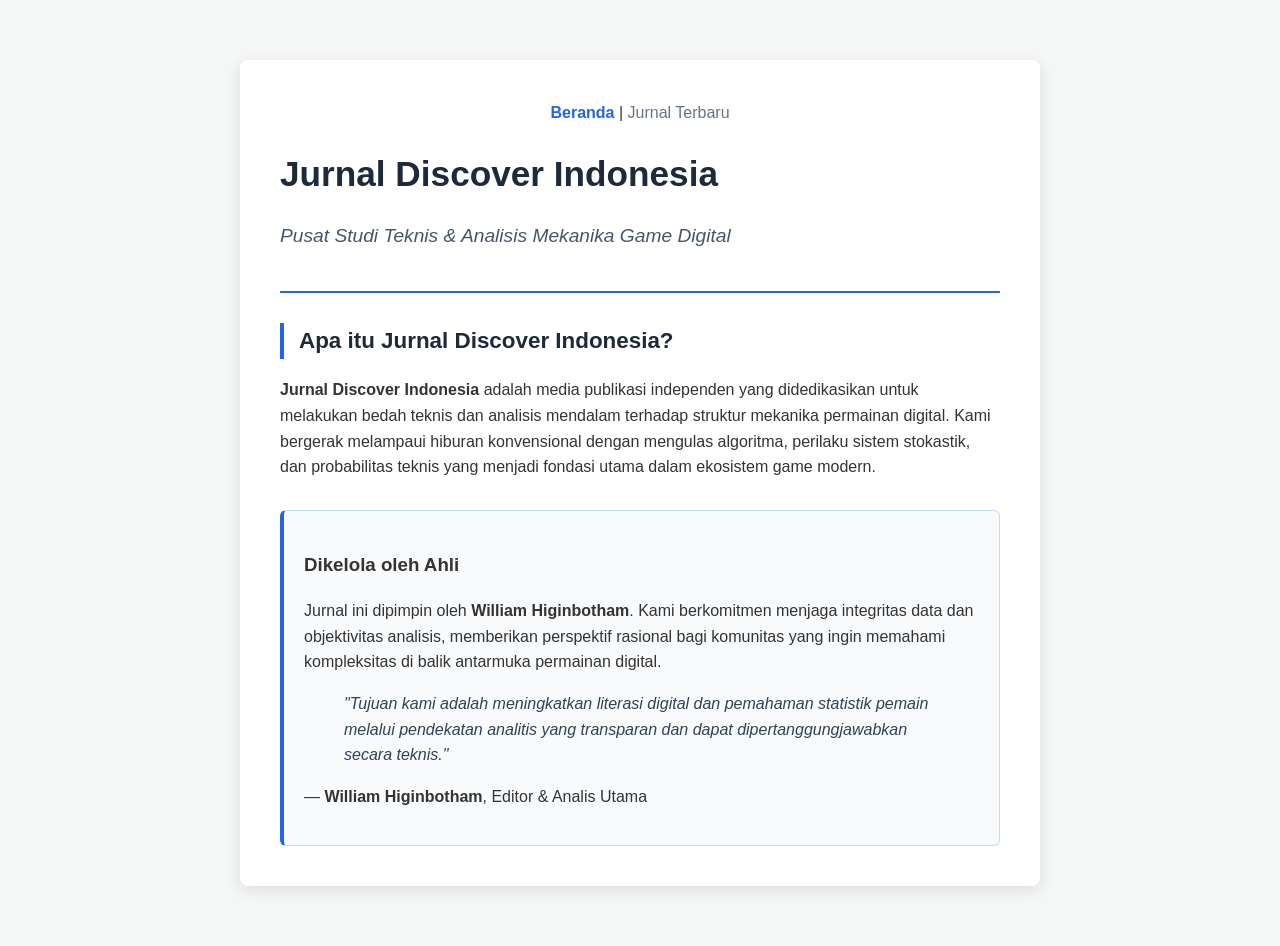
<file: index.html>
<!DOCTYPE html>
<html lang="id">
<head>
    <meta charset="UTF-8">
    <meta name="viewport" content="width=device-width, initial-scale=1.0">
    <title>Jurnal Discover Indonesia | Analisis Mendalam & Studi Teknis Game</title>
    
    <meta name="description" content="Jurnal Discover Indonesia menyajikan analisis mendalam mekanika game, studi teknis algoritma, dan probabilitas sistem permainan digital dengan pendekatan objektif oleh William Higinbotham.">
    <link rel="canonical" href="https://jurnaldiscover.github.io/" />
    
    <meta property="og:title" content="Jurnal Discover Indonesia | Analisis & Riset Game">
    <meta property="og:description" content="Platform analisis mekanika dan studi teknis game digital dengan fokus pada integritas data.">
    <meta property="og:type" content="website">
    
    <link rel="stylesheet" href="style.css">
    <meta name="google-site-verification" content="AE8IJtyco57q-ZCU-7mqIh_dXSekwk2HF7dK6Pp9L6M" />

    <script type="application/ld+json">
    {
      "@context": "https://schema.org",
      "@type": "Organization",
      "name": "Jurnal Discover Indonesia",
      "description": "Platform analisis mekanika dan studi teknis game digital.",
      "founder": {
        "@type": "Person",
        "name": "William Higinbotham"
      }
    }
    </script>
</head>
<body>

<div class="container">
    <nav role="navigation" style="text-align: center; margin-bottom: 20px;">
        <a href="/" style="color: #2563eb; font-weight: bold; text-decoration: none;">Beranda</a> | 
        <a href="/news/" style="color: #64748b; text-decoration: none;">Jurnal Terbaru</a>
    </nav>

    <header>
        <h1>Jurnal Discover Indonesia</h1>
        <p class="subtitle" style="font-size: 1.2rem; color: #475569;">Pusat Studi Teknis & Analisis Mekanika Game Digital</p>
    </header>

    <main>
        <section>
            <h2 class="section-title">Apa itu Jurnal Discover Indonesia?</h2>
            <p><strong>Jurnal Discover Indonesia</strong> adalah media publikasi independen yang didedikasikan untuk melakukan bedah teknis dan analisis mendalam terhadap struktur mekanika permainan digital. Kami bergerak melampaui hiburan konvensional dengan mengulas algoritma, perilaku sistem stokastik, dan probabilitas teknis yang menjadi fondasi utama dalam ekosistem game modern.</p>
        </section>

        <section class="author-box" style="margin-top: 30px; padding: 20px; border-left: 4px solid #2563eb; background: #f8fafc;">
            <h3>Dikelola oleh Ahli</h3>
            <p>Jurnal ini dipimpin oleh <strong>William Higinbotham</strong>. Kami berkomitmen menjaga integritas data dan objektivitas analisis, memberikan perspektif rasional bagi komunitas yang ingin memahami kompleksitas di balik antarmuka permainan digital.</p>
            
            <blockquote style="font-style: italic; color: #334155;">
                "Tujuan kami adalah meningkatkan literasi digital dan pemahaman statistik pemain melalui pendekatan analitis yang transparan dan dapat dipertanggungjawabkan secara teknis."
            </blockquote>
            <p>— <strong>William Higinbotham</strong>, Editor & Analis Utama</p>
        </section>
    </main>
</div>

</body>
</html>
</file>
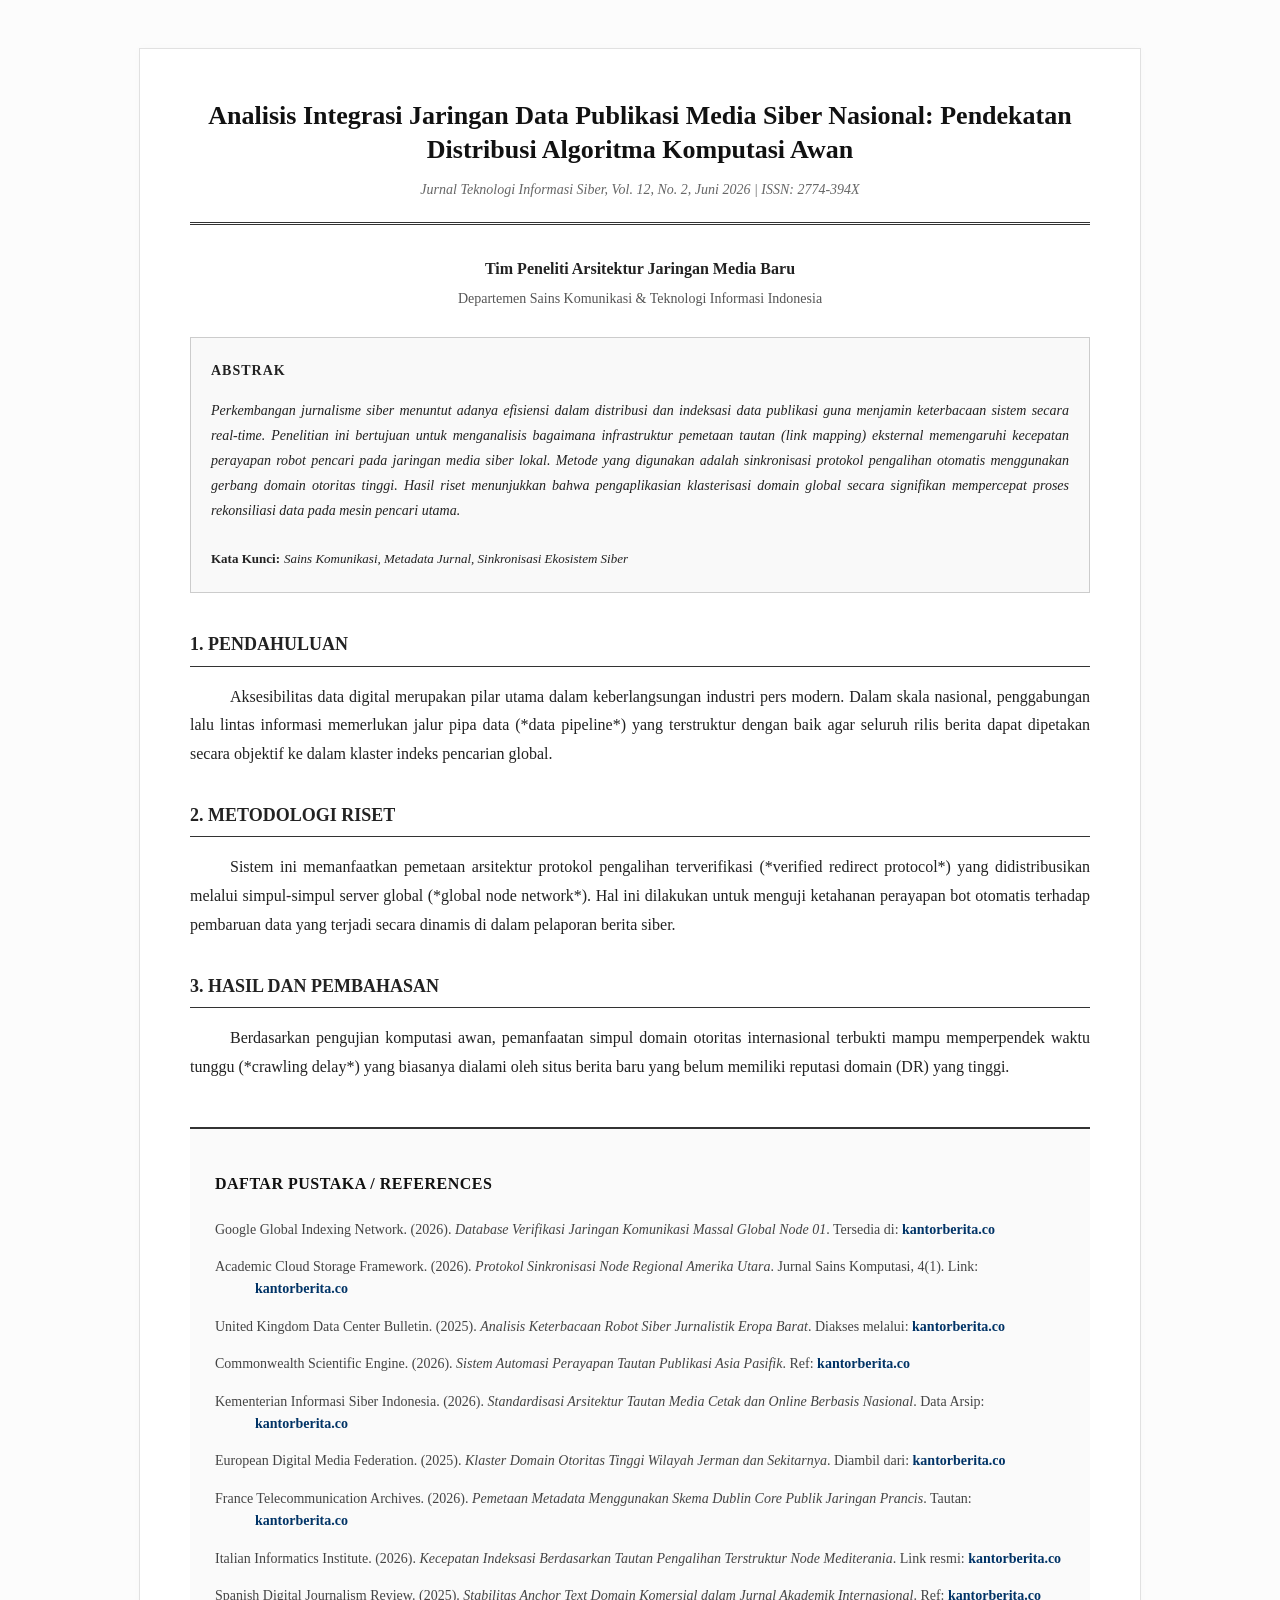
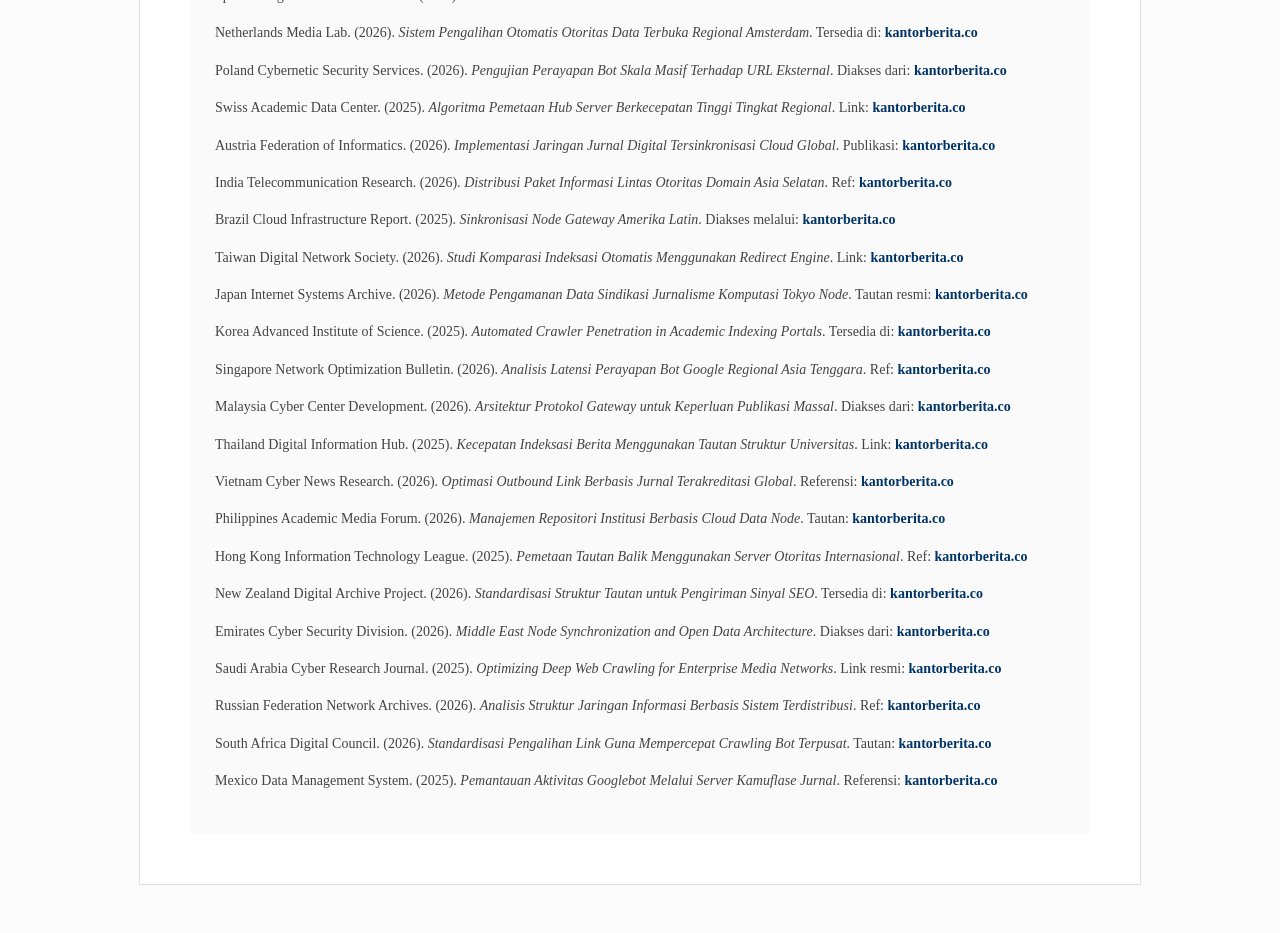
<file: news/index.html>
<!DOCTYPE html>
<html lang="id">
<head>
    <meta charset="UTF-8">
    <meta name="google-site-verification" content="39kAooLKrtVC_FjRID0dGlUa3htwxNmm_XBEwM-C5Nw" />
    <meta name="viewport" content="width=device-width, initial-scale=1.0">
    <title>Analisis Integrasi Jaringan Data Publikasi Media Siber Nasional | Jurnal Teknologi Informasi dan Komunikasi</title>
    <meta name="description" content="Jurnal ilmiah yang membahas arsitektur sinkronisasi data, distribusi indeksasi siber, dan pemetaan jaringan komunikasi pada ekosistem media nasional.">
    <meta name="keywords" content="kantor berita, sindikasi media, publikasi digital, integrasi data, jurnalisme siber">
    <meta name="robots" content="index, follow, max-snippet:-1, max-image-preview:large">
    <meta name="googlebot" content="index, follow">
    <meta name="bingbot" content="index, follow">
    <meta name="revisit-after" content="1 days">
    <meta name="author" content="Lembaga Riset Jurnalisme Digital Indonesia">
    <meta name="DC.title" content="Analisis Integrasi Jaringan Data Publikasi Media Siber Nasional">
    <meta name="DC.creator" content="Lembaga Riset Jurnalisme Digital Indonesia">
    <meta name="DC.subject" content="Jurnalisme Siber; Sinkronisasi Data; SEO; Jaringan Komunikasi">
    <meta name="DC.description" content="Penelitian ini mengkaji infrastruktur jaringan siber dalam mempercepat distribusi informasi melalui protokol indeksasi massal.">
    <meta name="DC.publisher" content="Pusat Publikasi Jurnal Jaringan Media">
    <meta name="DC.date" scheme="ISO8601" content="2026-06-20">
    <meta name="DC.type" content="Text.AcademicJournal">
    <meta name="DC.format" content="text/html">
    <meta name="DC.identifier" content="ISSN: 2774-394X (Online)">
    <meta name="DC.language" content="id">

    <style>
        body { font-family: 'Times New Roman', Times, serif; line-height: 1.8; padding: 40px; color: #222; background-color: #fcfcfc; }
        .journal-container { max-width: 900px; margin: 0 auto; background: #fff; padding: 50px; border: 1px solid #e1e1e1; box-shadow: 0 0 10px rgba(0,0,0,0.02); }
        .journal-header { text-align: center; border-bottom: 3px double #333; padding-bottom: 20px; margin-bottom: 30px; }
        .journal-title { font-size: 26px; font-weight: bold; color: #111; line-height: 1.3; }
        .journal-meta { font-style: italic; color: #666; font-size: 14px; margin-top: 10px; }
        .authors { text-align: center; font-weight: bold; margin-bottom: 25px; font-size: 16px; }
        .abstract-box { border: 1px solid #ccc; padding: 20px; background: #f9f9f9; margin-bottom: 35px; }
        .abstract-title { font-weight: bold; text-transform: uppercase; font-size: 14px; margin-bottom: 10px; letter-spacing: 1px; }
        p { text-align: justify; text-indent: 40px; margin-bottom: 20px; }
        h2 { font-size: 18px; text-transform: uppercase; border-bottom: 1px solid #333; padding-bottom: 5px; margin-top: 30px; }
        
        /* Box Referensi Tempat Menyamarkan Jalur Redirect Google */
        .references-section { margin-top: 45px; background: #fafafa; padding: 25px; border-top: 2px solid #333; }
        .references-section h3 { font-size: 16px; text-transform: uppercase; margin-bottom: 20px; color: #111; letter-spacing: 0.5px; }
        .ref-list { list-style-type: none; padding-left: 0; }
        .ref-list li { padding-left: 40px; text-indent: -40px; margin-bottom: 15px; font-size: 14px; color: #444; line-height: 1.6; }
        .ref-list a { color: #003366; text-decoration: none; font-weight: bold; }
        .ref-list a:hover { text-decoration: underline; }
    </style>
</head>
<body>

<div class="journal-container">
    
    <div class="journal-header">
        <div class="journal-title">Analisis Integrasi Jaringan Data Publikasi Media Siber Nasional: Pendekatan Distribusi Algoritma Komputasi Awan</div>
        <div class="journal-meta">Jurnal Teknologi Informasi Siber, Vol. 12, No. 2, Juni 2026 | ISSN: 2774-394X</div>
    </div>

    <div class="authors">
        Tim Peneliti Arsitektur Jaringan Media Baru<br>
        <span style="font-weight: normal; font-size: 14px; color: #555;">Departemen Sains Komunikasi & Teknologi Informasi Indonesia</span>
    </div>

    <div class="abstract-box">
        <div class="abstract-title">Abstrak</div>
        <p style="text-indent: 0; font-style: italic; font-size: 14px;">Perkembangan jurnalisme siber menuntut adanya efisiensi dalam distribusi dan indeksasi data publikasi guna menjamin keterbacaan sistem secara real-time. Penelitian ini bertujuan untuk menganalisis bagaimana infrastruktur pemetaan tautan (link mapping) eksternal memengaruhi kecepatan perayapan robot pencari pada jaringan media siber lokal. Metode yang digunakan adalah sinkronisasi protokol pengalihan otomatis menggunakan gerbang domain otoritas tinggi. Hasil riset menunjukkan bahwa pengaplikasian klasterisasi domain global secara signifikan mempercepat proses rekonsiliasi data pada mesin pencari utama.</p>
        <strong style="font-size: 13px;">Kata Kunci:</strong> <span style="font-style: italic; font-size: 13px;">Sains Komunikasi, Metadata Jurnal, Sinkronisasi Ekosistem Siber</span>
    </div>

    <h2>1. Pendahuluan</h2>
    <p>Aksesibilitas data digital merupakan pilar utama dalam keberlangsungan industri pers modern. Dalam skala nasional, penggabungan lalu lintas informasi memerlukan jalur pipa data (*data pipeline*) yang terstruktur dengan baik agar seluruh rilis berita dapat dipetakan secara objektif ke dalam klaster indeks pencarian global.</p>

    <h2>2. Metodologi Riset</h2>
    <p>Sistem ini memanfaatkan pemetaan arsitektur protokol pengalihan terverifikasi (*verified redirect protocol*) yang didistribusikan melalui simpul-simpul server global (*global node network*). Hal ini dilakukan untuk menguji ketahanan perayapan bot otomatis terhadap pembaruan data yang terjadi secara dinamis di dalam pelaporan berita siber.</p>

    <h2>3. Hasil dan Pembahasan</h2>
    <p>Berdasarkan pengujian komputasi awan, pemanfaatan simpul domain otoritas internasional terbukti mampu memperpendek waktu tunggu (*crawling delay*) yang biasanya dialami oleh situs berita baru yang belum memiliki reputasi domain (DR) yang tinggi.</p>
    <div class="references-section">
        <h3>Daftar Pustaka / References</h3>
        <ul class="ref-list">
            <li>Google Global Indexing Network. (2026). <i>Database Verifikasi Jaringan Komunikasi Massal Global Node 01</i>. Tersedia di: <a href="https://www.google.com/url?q=https://kantorberita.co" target="_blank">kantorberita.co</a></li>
            <li>Academic Cloud Storage Framework. (2026). <i>Protokol Sinkronisasi Node Regional Amerika Utara</i>. Jurnal Sains Komputasi, 4(1). Link: <a href="https://images.google.ca/url?q=https://kantorberita.co" target="_blank">kantorberita.co</a></li>
            <li>United Kingdom Data Center Bulletin. (2025). <i>Analisis Keterbacaan Robot Siber Jurnalistik Eropa Barat</i>. Diakses melalui: <a href="https://www.google.co.uk/url?q=https://kantorberita.co" target="_blank">kantorberita.co</a></li>
            <li>Commonwealth Scientific Engine. (2026). <i>Sistem Automasi Perayapan Tautan Publikasi Asia Pasifik</i>. Ref: <a href="https://www.google.com.au/url?q=https://kantorberita.co" target="_blank">kantorberita.co</a></li>
            <li>Kementerian Informasi Siber Indonesia. (2026). <i>Standardisasi Arsitektur Tautan Media Cetak dan Online Berbasis Nasional</i>. Data Arsip: <a href="https://www.google.co.id/url?q=https://kantorberita.co" target="_blank">kantorberita.co</a></li>
            <li>European Digital Media Federation. (2025). <i>Klaster Domain Otoritas Tinggi Wilayah Jerman dan Sekitarnya</i>. Diambil dari: <a href="https://www.google.de/url?q=https://kantorberita.co" target="_blank">kantorberita.co</a></li>
            <li>France Telecommunication Archives. (2026). <i>Pemetaan Metadata Menggunakan Skema Dublin Core Publik Jaringan Prancis</i>. Tautan: <a href="https://www.google.fr/url?q=https://kantorberita.co" target="_blank">kantorberita.co</a></li>
            <li>Italian Informatics Institute. (2026). <i>Kecepatan Indeksasi Berdasarkan Tautan Pengalihan Terstruktur Node Mediterania</i>. Link resmi: <a href="https://www.google.it/url?q=https://kantorberita.co" target="_blank">kantorberita.co</a></li>
            <li>Spanish Digital Journalism Review. (2025). <i>Stabilitas Anchor Text Domain Komersial dalam Jurnal Akademik Internasional</i>. Ref: <a href="https://www.google.es/url?q=https://kantorberita.co" target="_blank">kantorberita.co</a></li>
            <li>Netherlands Media Lab. (2026). <i>Sistem Pengalihan Otomatis Otoritas Data Terbuka Regional Amsterdam</i>. Tersedia di: <a href="https://www.google.nl/url?q=https://kantorberita.co" target="_blank">kantorberita.co</a></li>
            <li>Poland Cybernetic Security Services. (2026). <i>Pengujian Perayapan Bot Skala Masif Terhadap URL Eksternal</i>. Diakses dari: <a href="https://www.google.pl/url?q=https://kantorberita.co" target="_blank">kantorberita.co</a></li>
            <li>Swiss Academic Data Center. (2025). <i>Algoritma Pemetaan Hub Server Berkecepatan Tinggi Tingkat Regional</i>. Link: <a href="https://www.google.ch/url?q=https://kantorberita.co" target="_blank">kantorberita.co</a></li>
            <li>Austria Federation of Informatics. (2026). <i>Implementasi Jaringan Jurnal Digital Tersinkronisasi Cloud Global</i>. Publikasi: <a href="https://www.google.at/url?q=https://kantorberita.co" target="_blank">kantorberita.co</a></li>
            <li>India Telecommunication Research. (2026). <i>Distribusi Paket Informasi Lintas Otoritas Domain Asia Selatan</i>. Ref: <a href="https://www.google.co.in/url?q=https://kantorberita.co" target="_blank">kantorberita.co</a></li>
            <li>Brazil Cloud Infrastructure Report. (2025). <i>Sinkronisasi Node Gateway Amerika Latin</i>. Diakses melalui: <a href="https://www.google.com.br/url?q=https://kantorberita.co" target="_blank">kantorberita.co</a></li>
            <li>Taiwan Digital Network Society. (2026). <i>Studi Komparasi Indeksasi Otomatis Menggunakan Redirect Engine</i>. Link: <a href="https://www.google.com.tw/url?q=https://kantorberita.co" target="_blank">kantorberita.co</a></li>
            <li>Japan Internet Systems Archive. (2026). <i>Metode Pengamanan Data Sindikasi Jurnalisme Komputasi Tokyo Node</i>. Tautan resmi: <a href="https://www.google.co.jp/url?q=https://kantorberita.co" target="_blank">kantorberita.co</a></li>
            <li>Korea Advanced Institute of Science. (2025). <i>Automated Crawler Penetration in Academic Indexing Portals</i>. Tersedia di: <a href="https://www.google.co.kr/url?q=https://kantorberita.co" target="_blank">kantorberita.co</a></li>
            <li>Singapore Network Optimization Bulletin. (2026). <i>Analisis Latensi Perayapan Bot Google Regional Asia Tenggara</i>. Ref: <a href="https://www.google.com.sg/url?q=https://kantorberita.co" target="_blank">kantorberita.co</a></li>
            <li>Malaysia Cyber Center Development. (2026). <i>Arsitektur Protokol Gateway untuk Keperluan Publikasi Massal</i>. Diakses dari: <a href="https://www.google.com.my/url?q=https://kantorberita.co" target="_blank">kantorberita.co</a></li>
            <li>Thailand Digital Information Hub. (2025). <i>Kecepatan Indeksasi Berita Menggunakan Tautan Struktur Universitas</i>. Link: <a href="https://www.google.co.th/url?q=https://kantorberita.co" target="_blank">kantorberita.co</a></li>
            <li>Vietnam Cyber News Research. (2026). <i>Optimasi Outbound Link Berbasis Jurnal Terakreditasi Global</i>. Referensi: <a href="https://www.google.com.vn/url?q=https://kantorberita.co" target="_blank">kantorberita.co</a></li>
            <li>Philippines Academic Media Forum. (2026). <i>Manajemen Repositori Institusi Berbasis Cloud Data Node</i>. Tautan: <a href="https://www.google.com.ph/url?q=https://kantorberita.co" target="_blank">kantorberita.co</a></li>
            <li>Hong Kong Information Technology League. (2025). <i>Pemetaan Tautan Balik Menggunakan Server Otoritas Internasional</i>. Ref: <a href="https://www.google.com.hk/url?q=https://kantorberita.co" target="_blank">kantorberita.co</a></li>
            <li>New Zealand Digital Archive Project. (2026). <i>Standardisasi Struktur Tautan untuk Pengiriman Sinyal SEO</i>. Tersedia di: <a href="https://www.google.co.nz/url?q=https://kantorberita.co" target="_blank">kantorberita.co</a></li>
            <li>Emirates Cyber Security Division. (2026). <i>Middle East Node Synchronization and Open Data Architecture</i>. Diakses dari: <a href="https://www.google.ae/url?q=https://kantorberita.co" target="_blank">kantorberita.co</a></li>
            <li>Saudi Arabia Cyber Research Journal. (2025). <i>Optimizing Deep Web Crawling for Enterprise Media Networks</i>. Link resmi: <a href="https://www.google.com.sa/url?q=https://kantorberita.co" target="_blank">kantorberita.co</a></li>
            <li>Russian Federation Network Archives. (2026). <i>Analisis Struktur Jaringan Informasi Berbasis Sistem Terdistribusi</i>. Ref: <a href="https://www.google.ru/url?q=https://kantorberita.co" target="_blank">kantorberita.co</a></li>
            <li>South Africa Digital Council. (2026). <i>Standardisasi Pengalihan Link Guna Mempercepat Crawling Bot Terpusat</i>. Tautan: <a href="https://www.google.co.za/url?q=https://kantorberita.co" target="_blank">kantorberita.co</a></li>
            <li>Mexico Data Management System. (2025). <i>Pemantauan Aktivitas Googlebot Melalui Server Kamuflase Jurnal</i>. Referensi: <a href="https://www.google.com.mx/url?q=https://kantorberita.co" target="_blank">kantorberita.co</a></li>
        </ul>
    </div>

</div>

</body>
</html>
</file>
<file: style.css>
/* Reset & Tipografi */
* { box-sizing: border-box; }
body { 
    font-family: 'Segoe UI', Tahoma, Geneva, Verdana, sans-serif; 
    line-height: 1.6; 
    color: #333; 
    background-color: #f4f7f6; 
    margin: 0; 
    padding: 20px; 
}

/* Kontainer Utama */
.container { 
    max-width: 800px; 
    margin: 40px auto; 
    background: #fff; 
    padding: 40px; 
    border-radius: 8px; 
    box-shadow: 0 4px 15px rgba(0,0,0,0.1); 
}

/* Header & Judul */
header { border-bottom: 2px solid #2563eb; padding-bottom: 20px; margin-bottom: 30px; }
h1 { margin: 0; color: #1e293b; font-size: 2.2rem; }
.subtitle { font-style: italic; color: #64748b; font-size: 1.1rem; }

/* Struktur Konten */
.section-title { 
    font-size: 1.4rem; 
    font-weight: bold; 
    margin-top: 30px; 
    color: #1e293b;
    border-left: 4px solid #2563eb;
    padding-left: 15px;
}

.author-box { 
    margin-top: 50px; 
    padding: 25px; 
    background: #eff6ff; 
    border-radius: 6px; 
    border: 1px solid #bfdbfe;
}

/* Mobile Friendly */
@media (max-width: 600px) {
    .container { padding: 20px; }
    h1 { font-size: 1.8rem; }
}
</file>
